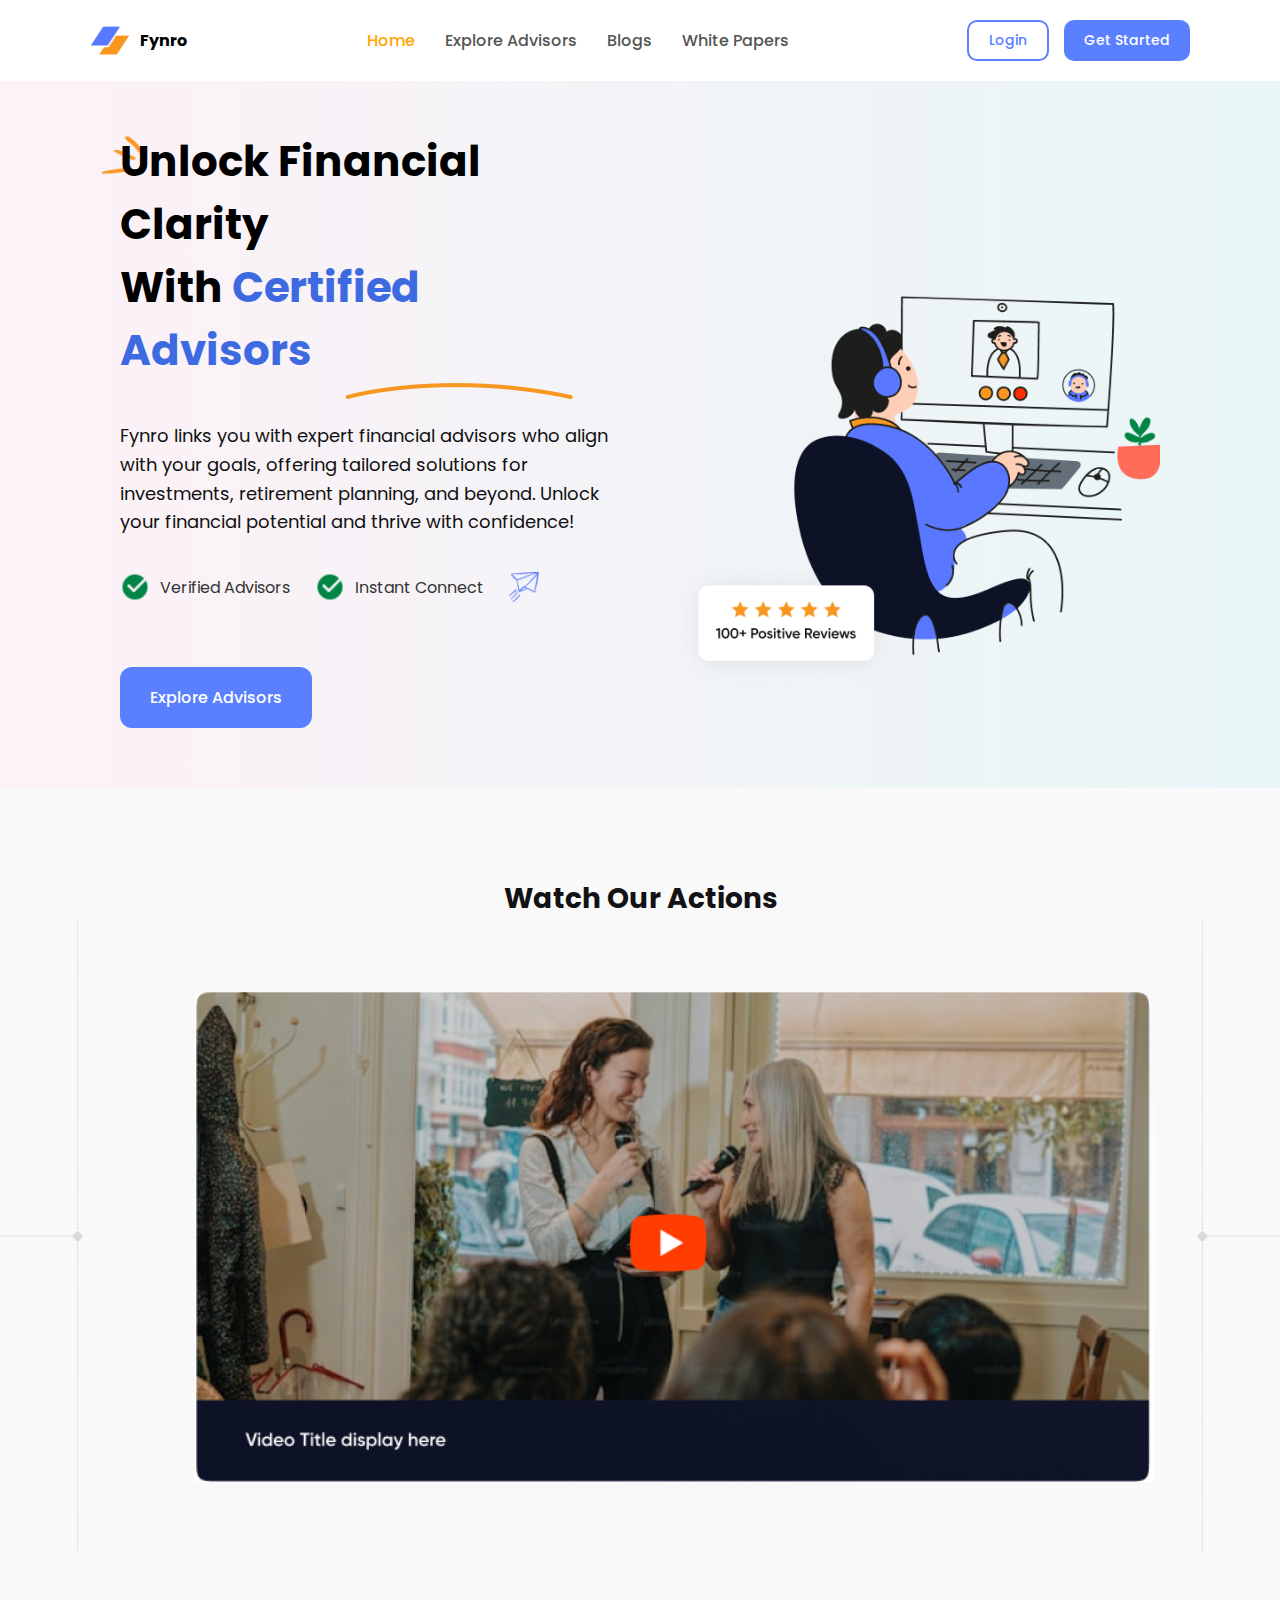
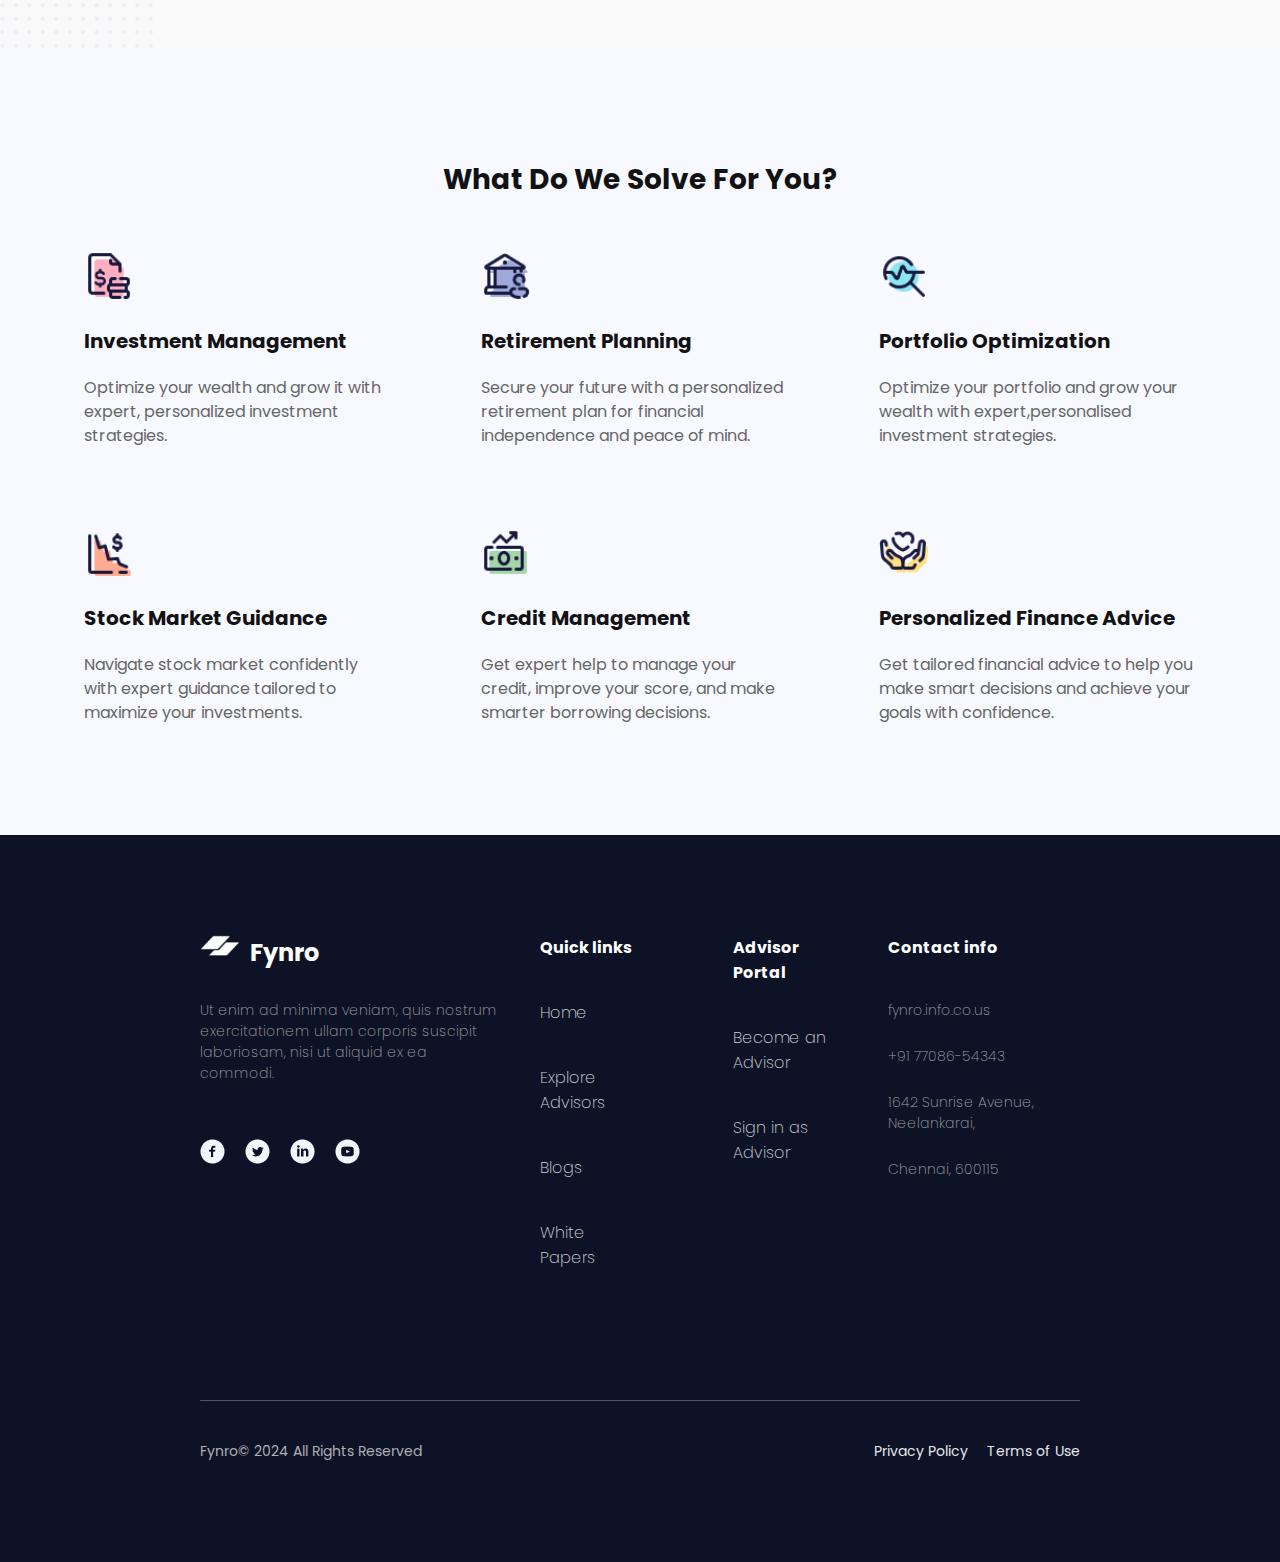
<file: index.html>
<!DOCTYPE html>
<html lang="en">

<head>
    <title>FYNRO</title>
    <link rel="stylesheet" href="css.css"> 
</head>

<body>
    <header class="top">
        <div class="left">
            <img src="image.and.icon/Logo.jpg">
            <h4>Fynro</h4>
        </div>
        <nav class="nav">
            <a style="color: orange;" href="#">Home</a>
            <a href="#">Explore Advisors</a>
            <a href="#">Blogs</a>
            <a href="#">White Papers</a>
        </nav>
        <div class="logbtn">
            <button class="login">Login</button>
            <button class="start">Get Started</button>
        </div>
    </header>



    <div class="container">
        <div class="text-sec">    
            <img style="height: 50px; width: 50px;margin-left:-20px;" src="image.and.icon/3line.png" alt="" class="linethree">          
            <h1>
                Unlock Financial Clarity <br> With <span class="highlight">Certified Advisors</span>
            </h1>
            <div class="curvyline">
                <img style="width: 228px; " src="image.and.icon/orange-line.png" alt="">
            </div>
            <p class="p">
                Fynro links you with expert financial advisors who align with your goals, 
                offering tailored solutions for investments, retirement planning, and beyond. 
                Unlock your financial potential and thrive with confidence!
            </p>
            <div class="features">
                <span class="icon"><img src="image.and.icon/greentick.png">Verified Advisors</span>
                <span class="icon"><img src="image.and.icon/greentick.png">Instant Connect</span>
                <span class="icon"><img src="image.and.icon/rocket.png"></span>
            </div>
            <button class="explore-button">Explore Advisors</button>
        </div>
        <div class="image-sec">
            <img src="image.and.icon/man.png">
        </div>
    </div>



    <div class="video-container">
        <h2>Watch Our Actions</h2>
        <div class="layout">
            <div class="left-layout">
                <img src="image.and.icon/left.png" class="left-arrow">
            </div>
            <div class="center-video">
                <img src="image.and.icon/youtube.png" alt="Video">
            </div>       
            <div class="right-layout">
                <img src="image.and.icon/right.png" class="right-arrow">
            </div>
            <img src="image.and.icon/dots.png" class="dots">
        </div>   
    </div>
    


    <div class="page-c" >
        <div class ="page-c-heading">
        <h2>What Do We Solve For You?</h2>
        </div>
        <div class="grid-a">
            <div class="card">
                <img src="image.and.icon/icons8-investment 1.png" >
                <h3>Investment Management</h3>
                <p style="width:310px;">Optimize your wealth and grow it with expert, personalized investment strategies.</p>
            </div>

            <div class="card">
                <img src="image.and.icon/icons8-broker 1.png" >
                <h3>Retirement Planning</h3>
                <p style="width:310px;">Secure your future with a personalized retirement plan for financial independence and peace of mind.</p>
            </div>

            <div class="card">
                <img src="image.and.icon/icons8-financial-growth-analysis 1.png" >
                <h3>Portfolio Optimization</h3>
                <p style="width:310px;">Optimize your portfolio and grow your wealth with expert,personalised investment strategies.</p>
            </div>
        </div>

        <div class="grid-b">
            <div class="card">
                <img src="image.and.icon/icons8-financial-crisis 1.png" >
                <h3>Stock Market Guidance</h3>
                <p style="width:300px;">Navigate stock market confidently with expert guidance tailored to maximize your investments.</p>
            </div>

            <div class="card">
                <img src="image.and.icon/icons8-profit 1.png" >
                <h3>Credit Management</h3>
                <p style="width:300px;">Get expert help to manage your credit, improve your score, and make smarter borrowing decisions.</p>
            </div>

            <div class="card">
                <img src="image.and.icon/icons8-charity 1.png" >
                <h3>Personalized Finance Advice</h3>
                <p style="width:315px;">Get tailored financial advice to help you make smart decisions and achieve your goals with confidence.</p>
            </div>
        </div>
    </div>


<!----
    <div class="page-d">   
        <div class="left-content">
            <div class="step">
                <span class="step-badge">Step 1</span>
                <h2>Register</h2>
                <p>Sign up with your basic information in just a few simple steps and get started right away.</p>
            </div>

            <div class="step">
                <span class="step-badge">Step 2</span>
                <h2>Recharge</h2>
                <p>Recharge your wallet with flexible plans and connect seamlessly with our expert advisors.</p>
            </div>

            <div class="step">
                <span class="step-badge">Step 3</span>
                <h2>Explore Advisors</h2>
                <p>Browse through certified experts and connect with the perfect advisor for your financial clarifications.</p>
            </div>
        </div>

        <div class="right-content">
            <img src="image.and.icon/office.png" alt="Illustration">
        </div>
    </div>  
</body>
-->



<footer class="footer">
    <div class="footer-container">       
        <div class="footer-left">
            <div class="logotext">
                <img src="image.and.icon/Logo.png" alt="Fynro Logo" class="footer-logo">
                <h2>Fynro</h2>
            </div>
            <p class="footer-descript">
                Ut enim ad minima veniam, quis nostrum exercitationem ullam corporis suscipit laboriosam, nisi ut aliquid ex ea commodi.
            </p>
            <div class="social-icons">
                <img src="image.and.icon/icon_facebook.png">
                <img src="image.and.icon/icon_twitter.png">
                <img src="image.and.icon/icon_linkedin.png">
                <img src="image.and.icon/icon_youtube.png">
            </div>
        </div>

        <div class="footer-middle">
            <div class="footer-column">
                <h3>Quick links</h3>
                <a href="#">Home</a>
                <a href="#">Explore Advisors</a>
                <a href="#">Blogs</a>
                <a href="#">White Papers</a>
            </div>

            <div class="footer-column">
                <h3>Advisor Portal</h3>
                <a href="#">Become an Advisor</a>
                <a href="#">Sign in as Advisor</a>
            </div>
        </div>

        <div class="footer-right">
            <h3>Contact info</h3>
            <p>fynro.info.co.us</p>
            <p>+91 77086-54343</p>
            <p>1642 Sunrise Avenue, Neelankarai,</p>
            <p> Chennai, 600115</p>
        </div>
    </div>

    <hr class="line">
    <div class="footer-bottom">
        <p>Fynro© 2024 All Rights Reserved</p>
        <div class="footer-links">
            <a href="#">Privacy Policy</a>
            <a href="#">Terms of Use</a>
        </div>
    </div>
</footer>
</file>
<file: css.css>
@import url('https://fonts.googleapis.com/css2?family=Poppins:wght@300;400;500;600&display=swap');

* {
  margin: 0;
  padding: 0;
  box-sizing: border-box;
  font-family: 'Poppins', sans-serif;
}

body {
  overflow-x: hidden;
  background-color: #fff;
}

body::-webkit-scrollbar {
  display: none;
}

header {
  position: fixed;
  top: 0;
  left: 0;
  width: 100%;
  background-color: white;
  display: flex;
  align-items: center;
  justify-content: space-between;
  padding: 20px 90px;
  z-index: 1000;
}

.left {
  display: flex;
  align-items: center;
  gap: 10px;
}

.left img {
  width: 40px;
  height: 32px;
}

.nav {
  display: flex;
  gap: 30px;
}

.nav a {
  text-decoration: none;
  color: #555;
  font-size: 16px;
  font-weight: 500;
}

.nav a:hover {
  color: orange;
}

.logbtn {
  display: flex;
  gap: 15px;
}

.login, .start {
  border-radius: 10px;
  padding: 8px 20px;
  font-size: 14px;
  font-weight: 500;
  cursor: pointer;
}

.login {
  background: transparent;
  color: #5A7FFF;
  border: 2px solid #5A7FFF;
}

.start {
  background: #5A7FFF;
  color: white;
  border: none;
}



.container {
  display: grid;
  grid-template-columns: 1fr 1fr;
  align-items: center;
  gap: 60px;
  padding: 130px 120px 60px;
  background-image: linear-gradient(to right, rgba(249, 211, 230, 0.3), rgba(180, 225, 227, 0.3));
  position: relative;
  max-width: 2000px;
  margin: auto;
}

.text-sec {
  text-align: left;
  position: relative;
}


.linethree {
  position: absolute;
}

.text-sec h1 {
  font-size: 42px;
  font-weight: 700;
  color: #000;
  position: relative;
  max-width: 900px;
}

.highlight {
  color: #3E6AE1;
}

.curvyline {
  position: absolute; 
  left: 225px;
  width: 250px;
}

.curvyline img {
  width: 100%;
}

.text-sec p {
  font-size: 18px;
  color: #101010;
  font-weight: 400;
  max-width: 570px;
  line-height: 1.6;
  margin-top: 40px;
}


.features {
  display: flex;
  flex-wrap: wrap;
  gap: 25px;
  margin: 35px 0;
}

.icon {
  display: flex;
  align-items: center;
  gap: 10px;
  font-size: 16px;
  color: #333;
}

.icon img {
  width: 30px;
  height: 30px;
}

.explore-button {
  background: #5A7FFF;
  color: white;
  border: none;
  font-size: 16px;
  font-weight: 500;
  padding: 18px 30px;
  border-radius: 12px;
  cursor: pointer;
  margin-top: 30px;
}

.image-sec {
  display: flex;
  justify-content: center;
  padding-top: 120px;
}

.image-sec img {
  width: 100%;
  max-width: 600px;
  height: auto;
}

@media (min-width: 1440px) {
  .container {
    gap: 80px;
    padding: 140px 150px 70px;
  }
  .text-sec h1 {
    font-size: 42px;
    max-width: 700px;
  }
  .text-sec p {
    font-size: 18px;
    max-width: 650px;
  }
  .image-sec img {
    max-width: 650px;
  }
 
  .linethree {
    width: 50px;
    height: 55px;
    top: -25px;
    left: -20px;
  }
}

@media (max-width: 1200px) {
  .container {
    gap: 50px;
    padding: 110px 80px;
  }
}

@media (max-width: 992px) {
  .container {
    grid-template-columns: 1fr;
    text-align: center;
  }
  .text-sec {
    text-align: center;
    margin-bottom: 40px;
  }
  .curvyline {
    position: relative;
    left: 50%;
    transform: translateX(-50%);
  }

  .linethree {
    top: -10px;
    left: -5px;
    width: 40px;
    height: 45px;
  }
}



.video-container {
  text-align: center;
  padding-top: 90px;
  background-color: #f9f9f9;
}

.video-container h2 {
  font-size: 28px;
  font-weight: bold;
  color: #121214;
}

.layout {
  display: grid;
  grid-template-columns: auto minmax(800px, 75vw) auto; 
  gap: 20px;
  align-items: center;
  justify-content: space-between;
  width: 100%;
}

.left-layout {
  display: flex;
  flex-direction: column;
  justify-content: left;
  align-items: left;
  gap: 10px;
}

.left-layout .left-arrow {
  width: 84px;
  height: 633px;
}

.dots {
  width: 153px; 
  height: auto;
  margin-top: 30px; 
}

.right-layout {
  display: flex;
  flex-direction: column;
  justify-content: right;
  align-items: right;
}

.right-layout .right-arrow {
  width: 84px;
  height: 633px;
}


.center-video {
  display: flex;
    justify-content: center;
    align-items: center;
    width: 100%;
    max-width: 1200px;
    height: auto;
    aspect-ratio: 16 / 9;
    border-radius: 10px;
}

.center-video img {
  width: 100%;
  height: 100%;
  object-fit: contain;
}






.page-c {
  text-align: center;
  padding: 50px 5vw; 
  background-color: #f7f9ff;
}

.page-c-heading h2 {
  font-size: 28px;
  font-weight: bold;
  color: #121214;
  margin-bottom: 30px;
  padding-top: 40px;
  margin-top: 20px;
}

.grid-a, .grid-b {
  display: grid;
  grid-template-columns: repeat(3, 1fr); 
  grid-template-rows: repeat(2, auto);
  gap: 40px;
  justify-content: center;
  align-items: center;
  max-width: 1200px;
  margin: auto;
}

.card {
  padding: 20px;
  text-align: left;
  min-height: 220px; 
  display: flex;
  flex-direction: column;
  gap: 10px;
}


.card img {
  width: 50px;
  height: 50px;
  margin-bottom: 15px;
}

.card h3 {
  font-size: 20px;
  color: #121214;
  margin-bottom: 10px;
  font-size: 20px;
  font-weight: bold;
}

.card p {
  font-size: 16px;
  color: #666;
  line-height: 1.5;
  max-width: 320px;
}
@media (min-width: 1300px) { 
  .grid-container {
      max-width: 1400px; 
  }
}

@media (max-width: 1280px) {
  .grid-container {
      max-width: 1200px;
  }
}

@media (max-width: 1024px) {
  .grid-container {
      grid-template-columns: repeat(3, 1fr); 
  }
}

@media (max-width: 800px) { 
  .grid-container {
      grid-template-columns: repeat(3, 1fr);}
}





.page-d { 
  display: flex;
}


.left-content {
  flex: 1;
  text-align: left;
}

.flyrocket {
  width: 369px; 
}

.left-content h1 {
  font-size: 28px;
  font-weight: bold;
  text-align: left;
  padding-bottom: 20px;
  padding-left: 30px;
}

.step {
  padding-bottom: 20px;
}

.step-badge {
  display: inline-block;
  background-color: #c8f6e6;
  color: #008545;
  padding: 6px 12px;
  border-radius: 20px;
  font-size: 12px;
  font-weight: 500;
  padding-bottom: 8px;
}

.left-content h2 {
  font-size: 18px;
  padding-bottom: 5px;
  font-weight: 400;
}

.left-content p {
  font-size: 16px;
  color: #666;
}



.right-content img {
  width: 417px;
  height: 375px; 
  flex: 1; 
  padding-right: 300px;
}











.footer {
  background-image: linear-gradient(180deg,#0d1226,  #0d1226);
  color: #ffffff;
  padding:100px 200px ;
  font-family: 'Poppins';
}

.footer-container {
  display: flex;
  justify-content: space-between;
  gap: 40px;
}
.logotext{
  display: flex;
  gap: 10px;  /*gap between logo and text*/  
}

.footer-left {
  max-width: 300px;
}

.footer-logo {
  width: 40px;
  height: 32px;
  padding-bottom: 10px;
}

.footer-descript {
  margin-top: 30px;
  font-size: 16px;
  opacity: 0.8;
  padding-bottom: 25px;
  font-weight: 200;
}
.social-icons{
  display: flex;
  margin-top: 30px;
  gap: 20px;
  padding-bottom: 25px;
}


.footer-middle {
  display: flex;
  gap: 100px;
}

.footer-column h3 {
  font-size: 16px;
  padding-bottom: 40px;
}

.footer-column a {
  display: block;
  color: #ffffff;
  text-decoration: none;
  font-size: 16px;
  font-weight: 200;
  padding-bottom: 40px;
  opacity: 0.8;
}


.footer-right h3 {
  font-size: 16px;
  padding-bottom: 40px;
}

.footer-right p {
  font-size: 16px;
  padding-bottom: 25px;
  opacity: 0.8;
  font-weight: 200;
}

.footer-bottom {
  display: flex;
  justify-content: space-between;
  padding-top: 40px;
  font-size: 14px;
  opacity: 0.9;
}
.line{
  border-top: 1px #c0c0c0;
  opacity: 0.3;
  margin-top: 90px;
}
.footer p{
  font-size: 14px;
  color: #c0c0c0 ;
}

.footer-links a {
  color: #ffffff;
  padding-left: 15px;
  text-decoration: none;
  gap: 100px;
}
</file>
